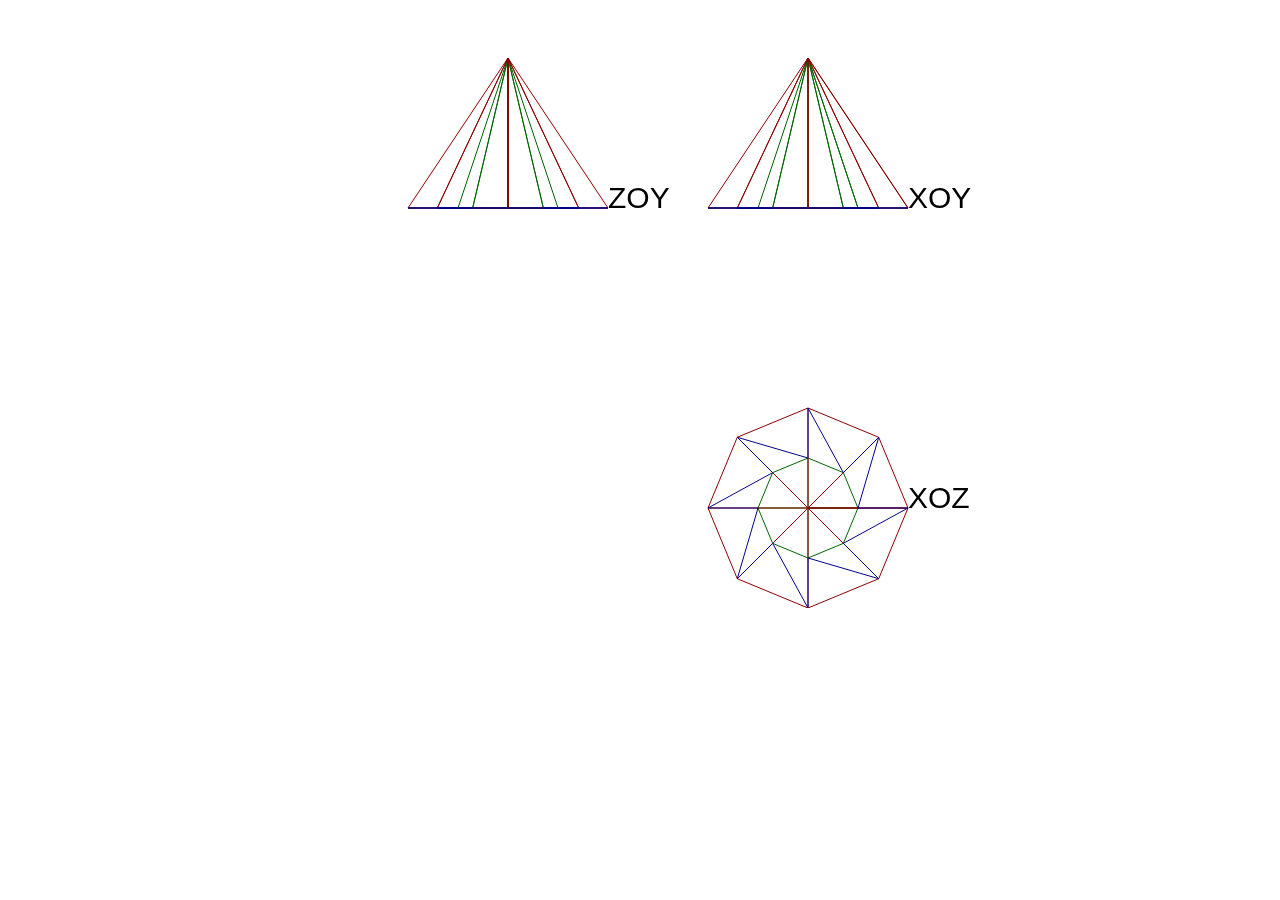
<file: 3d-test/index.html>
<!DOCTYPE html>
<html lang="en">
<head>
    <meta charset="UTF-8">
    <title>Jaga Render</title>
    <script src="util.js"></script>
    <script src="vector.js"></script>
    <script src="matrix.js"></script>
    <script src="model.js"></script>
    <script src="render.js"></script>
    <script src="controller.js"></script>
    <script src="main.js"></script>
</head>
<body>
<canvas></canvas>
</body>
</html>
</file>
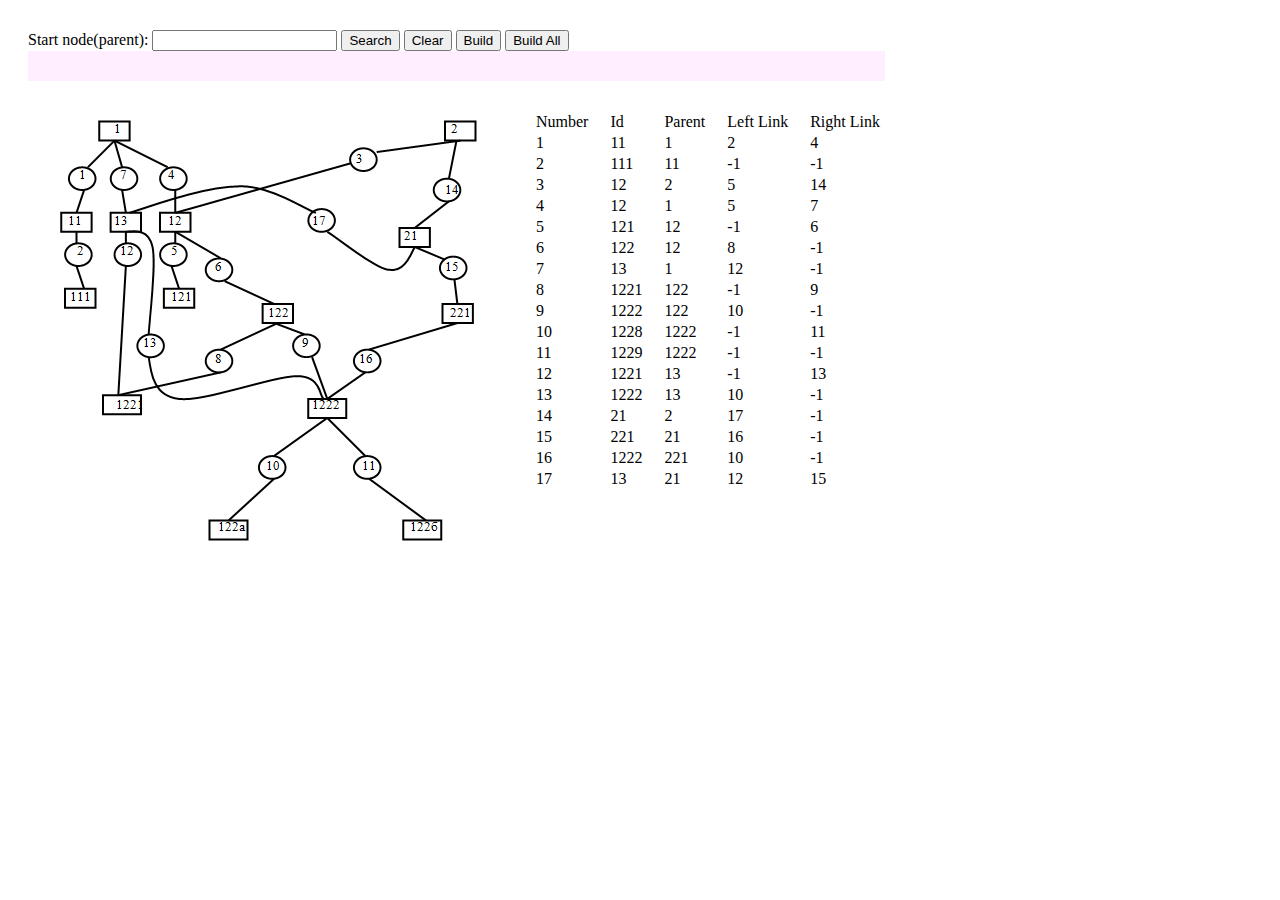
<file: network-structure/index.html>
<!doctype html>
<html>
<head>
    <meta charset="utf-8">
    <title>Network Structure - Laboratory Work №1</title>
    <link rel="stylesheet" href="styles/style.css"/>
    <script type="text/javascript" src="script/vertex.js"></script>
    <script type="text/javascript" src="script/graph.js"></script>
    <script type="text/javascript" src="script/script.js"></script>
</head>
<body>
<div class="content">
    <div class="control-panel">
        <div class="controls">
            <label>Start node(parent):</label>
            <input id="start-node" type="text"/>
            <input id="search-button" type="button" value="Search"/>
            <input id="clear-button" type="button" value="Clear">
            <input id="build-button" type="button" value="Build">
            <input id="build-all-button" type="button" value="Build All">
        </div>
        <div class="output"></div>
    </div>
    <div class="view-panel">
        <div class="push-left"><img src="graph.png"/></div>
        <div class="push-left">
            <table/>
        </div>
    </div>
</div>
</body>
</html>
</file>
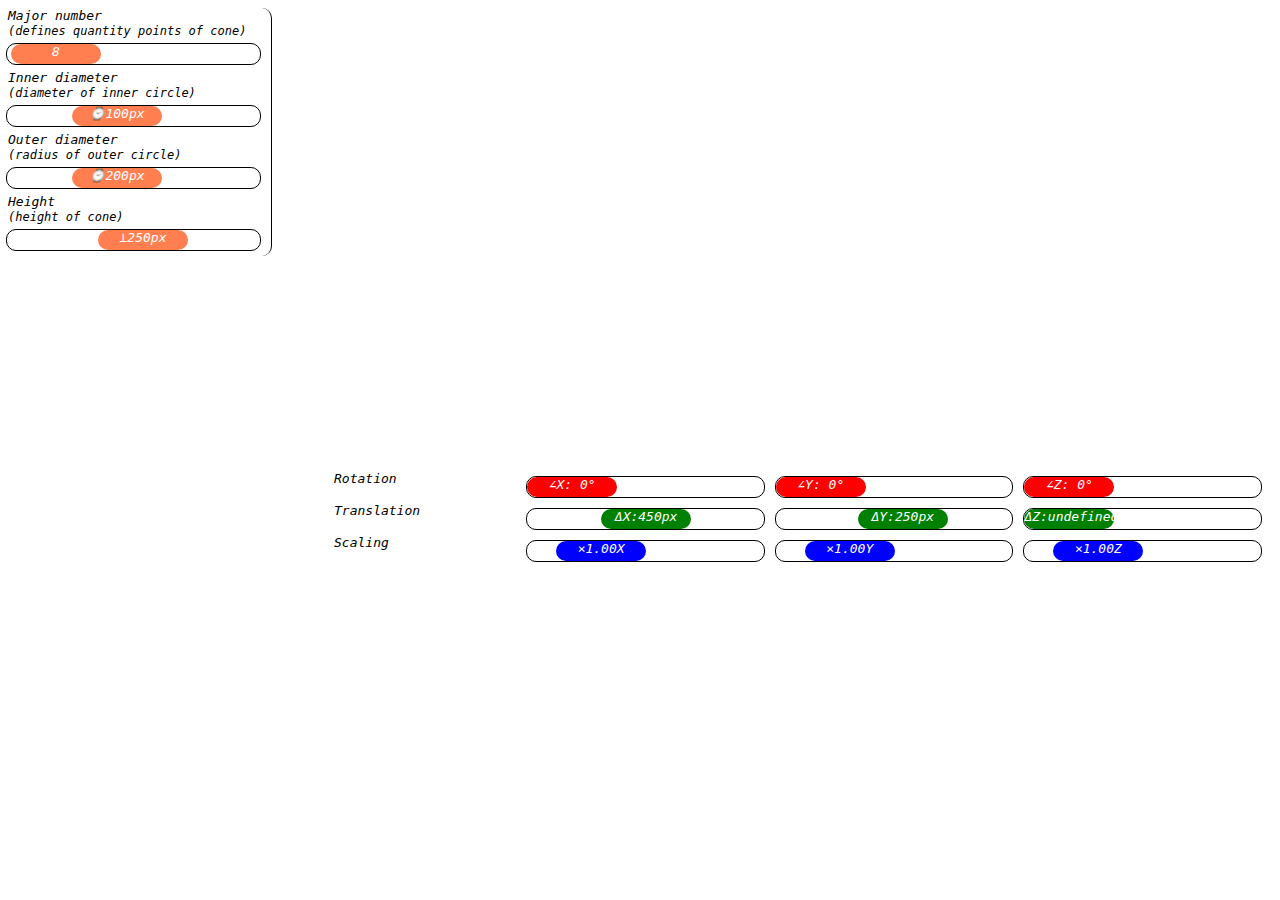
<file: src/index.html>
<!doctype html>
<html>
<head lang="en">
    <meta charset="UTF-8">
    <title>3D Modeling</title>
    <link href="css/styles.css" rel="stylesheet">
    <script src="js/slider.js"></script>
    <script src="js/vector.js"></script>
    <script src="js/matrix.js"></script>
    <script src="js/model.js"></script>
    <script src="js/renderer.js"></script>
    <script src="js/main.js"></script>
</head>
<body>
<div id="content">
    <div class="left-box-geometry">
        <div>
            <label>Major number<br><span class="hint">(defines quantity points of cone)</span></label>

            <div class="geometry-parameter slide-panel">
                <div id="major-number-slider" class="slider"></div>
            </div>
        </div>
        <div>
            <label>Inner diameter<br><span class="hint">(diameter of inner circle)</span></label>

            <div class="geometry-parameter slide-panel">
                <div id="inner-radius-slider" class="slider"></div>
            </div>
        </div>
        <div>
            <label>Outer diameter<br><span class="hint">(radius of outer circle)</span></label>

            <div class="geometry-parameter slide-panel">
                <div id="outer-radius-slider" class="slider"></div>
            </div>
        </div>
        <div>
            <label>Height<br><span class="hint">(height of cone)</span></label>

            <div class="geometry-parameter slide-panel">
                <div id="height-slider" class="slider"></div>
            </div>
        </div>
    </div>
    <div class="right-box-canvas">
        <canvas>Need update browser</canvas>
        <div class="rotate slider-group">
            <label>Rotation</label>

            <div>
                <div class="slide-panel">
                    <div id="rotate-z-slider" class="slider"></div>
                </div>
                <div class="slide-panel">
                    <div id="rotate-y-slider" class="slider"></div>
                </div>
                <div class="slide-panel">
                    <div id="rotate-x-slider" class="slider"></div>
                </div>
            </div>
        </div>
        <div class="translate slider-group">
            <label>Translation</label>

            <div>
                <div class="slide-panel">
                    <div id="translate-z-slider" class="slider"></div>
                </div>
                <div class="slide-panel">
                    <div id="translate-y-slider" class="slider"></div>
                </div>
                <div class="slide-panel">
                    <div id="translate-x-slider" class="slider"></div>
                </div>
            </div>
        </div>
        <div class="scaling slider-group">
            <label>Scaling</label>

            <div>
                <div class="slide-panel">
                    <div id="scale-z-slider" class="slider"></div>
                </div>
                <div class="slide-panel">
                    <div id="scale-y-slider" class="slider"></div>
                </div>
                <div class="slide-panel">
                    <div id="scale-x-slider" class="slider"></div>
                </div>
            </div>
        </div>
    </div>
</div>
</body>
</html>
</file>
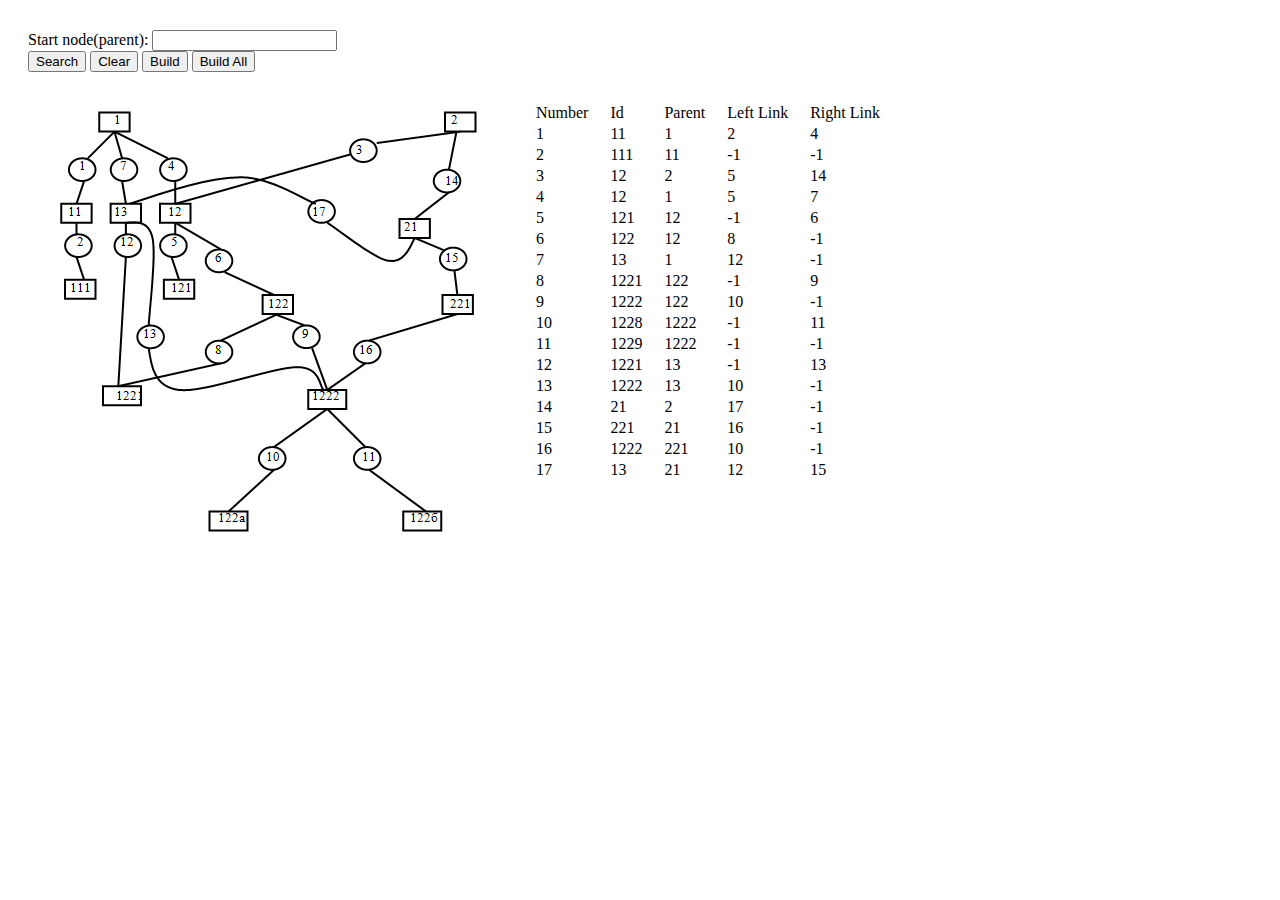
<file: network-structure/lw1/index.html>
<!doctype html>
<html>
<head>
    <meta charset="utf-8">
    <title>Network Structure - Laboratory Work №1</title>
    <link rel="stylesheet" href="style.css"/>
    <script type="text/javascript" src="vertex.js"></script>
    <script type="text/javascript" src="graph.js"></script>
    <script type="text/javascript" src="script.js"></script>
</head>
<body>
<div class="content">
    <div class="control-panel">
        <div class="controls">
            <label>Start node(parent):</label>
            <input id="start-node" type="text"/>
            <input id="search-button" type="button" value="Search"/>
            <input id="clear-button" type="button" value="Clear">
            <input id="build-button" type="button" value="Build">
            <input id="build-all-button" type="button" value="Build All">
        </div>
        <div class="output"></div>
    </div>
    <div class="view-panel">
        <div class="push-left"><img src="graph.png"/></div>
        <div class="push-left">
            <table/>
        </div>
    </div>
</div>
</body>
</html>
</file>
<file: network-structure/styles/style.css>
table {
    border-spacing: 1px;
}

td {
    padding-left: 20px;
}

.content {
    margin: 20px;
}

.view-panel, .control-panel {
    margin-top: 30px;
}

.push-right {
    float: right;
}

.push-left {
    float: left;
}

.controls {
    width: 100%;
}

.output {
    width: 70%;
    height: 100%;
    background: #ffeeff;
}

.output {
    height: 30px;
}

.output text {
    text-align: center;
}
</file>
<file: src/css/styles.css>
body {
    background-color: white;
    font-style: italic;
    font-family: monospace;
}

.hint {
    font-size: small;

}

#content {
    width: 100%;
}

.left-box-geometry {
    float: left;
    width: 20%;
    padding-right: 10px;
    border-right: 1px solid black;
    border-radius: 10px;
    /*background-color: lightgray;*/
}

.left-box-geometry .slide-panel {
    width: 100%;
}

.right-box-canvas {
    width: 75%;
    float: right;
}

.right-box-canvas .slide-panel {
    width: 30%;
}

canvas {
    /*border: solid 1px black;*/
    /*border-radius: 10px;*/
    /*background-color: black;*/
}

.slider-group {
    clear: both;
    margin: 10px;
}

.slider-group > label {
    width: 15%;
}

.slider-group > div {
    width: 85%;
    float: right;
}

.slide-panel {
    /*width: 30%;*/
    height: 20px;
    margin: 5px 0;
    border: solid black 1px;
    border-radius: 10px;
    float: right;
    margin-left: 10px;
}

.slider {
    position: relative;
    border-radius: 10px;
    width: 90px;
    height: 20px;
    text-align: center;
    color: white;
    -moz-user-select: none;
    -khtml-user-select: none;
    -webkit-user-select: none;
    -o-user-select: none;
}

.rotate .slider {
    background-color: red;
}

.translate .slider {
    background-color: green;
}

.scaling .slider {
    background-color: blue;
}

.geometry-parameter .slider {
    background-color: coral;
}

.slider:hover {
    background-color: lightgray;
    cursor: pointer;
}
</file>
<file: network-structure/lw1/style.css>
table{
    border-spacing: 1px;
}

td{
    padding-left: 20px;
}

.content {
    margin: 20px;
}

.view-panel, .control-panel {
    margin-top: 30px;
}

.push-right {
    float: right;
}

.push-left {
    float: left;
}

.controls {
    width: 30%;
}

.output {
    width: 70%;
    height: 100%;
    background: #ffeeff;
}

.output text {
    margin: 0 3px;
}
</file>
